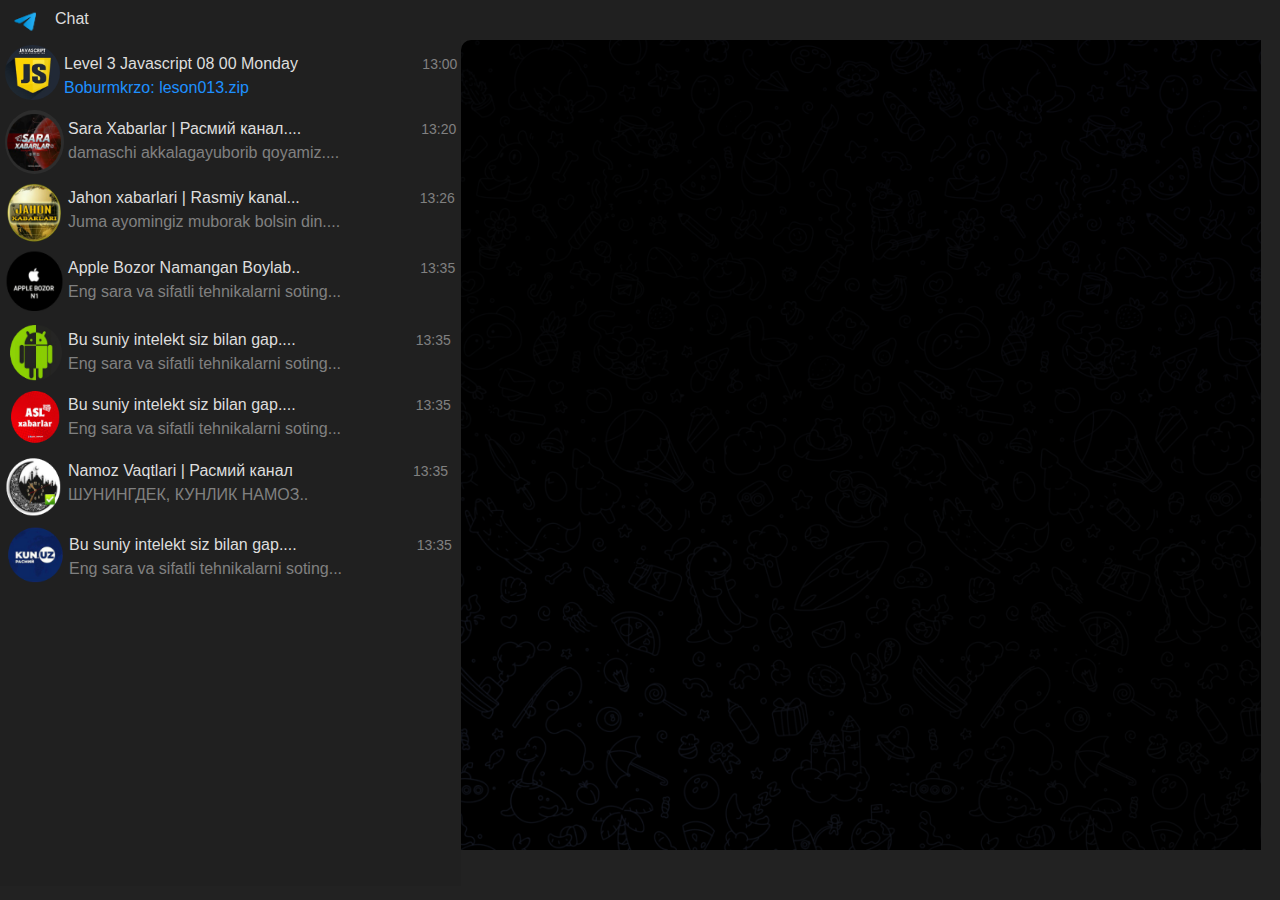
<file: index.html>
<!DOCTYPE html>
<html lang="en">
<head>
    <meta charset="UTF-8">
    <meta name="viewport" content="width=device-width, initial-scale=1.0">
    <title>Document</title>
    <link rel="stylesheet" href="https://cdnjs.cloudflare.com/ajax/libs/font-awesome/6.4.0/css/all.min.css" integrity="sha512-iecdLmaskl7CVkqkXNQ/ZH/XLlvWZOJyj7Yy7tcenmpD1ypASozpmT/E0iPtmFIB46ZmdtAc9eNBvH0H/ZpiBw==" crossorigin="anonymous" referrerpolicy="no-referrer" />
    <link rel="stylesheet" href="./stle.css">
    <link rel="stylesheet" href="./media.css">
</head>
<body>
    <nav class="nav__top">
        <img src="./Снимок экрана 2023-09-01 104719.png" alt=""> <p>Chat</p>
    </nav>
    <header class="asaaaaaaalooo">
        <div class="said__bar">
            <nav class="navbar11">
                <div class="display">
                    <p>Изм.</p> <h3>Чаты</h3> <div class="dub">+</div>
                </div>
                <div class="block">
                    <div class="block__child"><img class="block__img" src="./2608347499176503232_99.jpg" alt=""></div>
                    <div class="block__child"><img class="block__img" src="./5247121572718822539_99.jpg" alt=""></div>
                    <div class="block__child"><img class="block__img" src="./5433665175048800855_99.jpg" alt=""></div>
                    <div class="block__child"><img class="block__img" src="./5472320774065992067_99.jpg" alt=""></div>
                    <div class="block__child"><img class="block__img" src="./5195288910958283396_99.jpg" alt=""></div>
                </div>
                <input class="poisk" type="text" placeholder="poisk">
            </nav>
            <!-- <img class="asror" src="./Снимок экрана 2023-09-01 123441.png" alt=""> -->
             
           
                <div onclick="active()" class="parant">
                    <div class="img__rasim__div">
                        <img class="asror1" src="./5368733232402648430_99.jpg" alt="">
                    </div>
                    <div class="text__sozlarnig__divi">
                        <p class="parraaaa">Level 3 Javascript 08 00 Monday <span>13:00</span></p> 
                        <p class="opla">Boburmkrzo: leson013.zip</p>
                    
                    </div>
                </div>
          
            
            <a class="a__n__href" href="./yozuv.html">
                <div onclick="active()"  class="parant">
                    <div class="img__rasim__div">
                        <img class="asror11" src="./Снимок экрана 2023-09-01 131035.png" alt="">
                    </div>
                    <div class="text__sozlarnig__divi">
                        <p class="parraaaa">Sara Xabarlar | Расмий канал....<span>13:20</span></p> 
                        <p class="opla lola">damaschi akkalagayuborib qoyamiz....</p>
                    
                    </div>
                </div>
            </a>
            <div onclick="active()"  class="parant">
                <div class="img__rasim__div">
                    <img class="asror11" src="./Снимок экрана 2023-09-01 131624.png" alt="">
                </div>
                <div class="text__sozlarnig__divi">
                    <p class="parraaaa">Jahon xabarlari | Rasmiy kanal...<span>13:26</span></p> 
                    <p class="opla lola">Juma ayomingiz muborak bolsin din....</p>
                
                </div>
            </div>
            <div onclick="active()"  class="parant">
                <div class="img__rasim__div">
                    <img class="asror11" src="./Снимок экрана 2023-09-01 132905.png" alt="">
                </div>
                <div class="text__sozlarnig__divi">
                    <p class="parraaaa">Apple Bozor Namangan Boylab..<span>13:35</span></p> 
                    <p class="opla lola">Eng sara va sifatli tehnikalarni soting...</p>
                
                </div>
            </div>
            <div onclick="active()"  class="parant">
                <div class="img__rasim__div">
                    <img class="asror11" src="./Снимок экрана 2023-09-01 133957.png" alt="">
                </div>
                <div class="text__sozlarnig__divi">
                    <p class="parraaaa">Bu suniy intelekt siz bilan gap....<span>13:35</span></p> 
                    <p class="opla lola">Eng sara va sifatli tehnikalarni soting...</p>
                
                </div>
            </div>
            <div onclick="active()"  class="parant">
                <div class="img__rasim__div">
                    <img class="asror11" src="./Снимок экрана 2023-09-02 113454.png" alt="">
                </div>
                <div class="text__sozlarnig__divi">
                    <p class="parraaaa">Bu suniy intelekt siz bilan gap....<span>13:35</span></p> 
                    <p class="opla lola">Eng sara va sifatli tehnikalarni soting...</p>
                
                </div>
            </div>
            <div onclick="active()"  class="parant">
                <div class="img__rasim__div">
                    <img class="asror11" src="./Снимок экрана 2023-09-02 201232.png" alt="">
                </div>
                <div class="text__sozlarnig__divi">
                    <p class="parraaaa">Namoz Vaqtlari ️️| Расмий канал<span>13:35</span></p> 
                    <p class="opla lola">ШУНИНГДЕК, КУНЛИК НАМОЗ..
                    </p>
                
                </div>
            </div>
            <div onclick="active()"  class="parant">
                <div class="img__rasim__div">
                    <img class="asror111" src="./Снимок экрана 2023-09-02 201553.png" alt="">
                </div>
                <div class="text__sozlarnig__divi">
                    <p class="parraaaa">Bu suniy intelekt siz bilan gap....<span>13:35</span></p> 
                    <p class="opla lola">Eng sara va sifatli tehnikalarni soting...</p>
                
                </div>
            </div>
        </div>
        <div class="box__chat">
            <div class="asaala" id="box__chat1">
                <nav class="navbar">
                    <img class="Javascript1" src="./5368733232402648430_99.jpg" alt=""><p>Level 3 Javascript 08 00 Monday <span>12 учасстников</span></p>
                    <i class="fa-solid fa-light fa-magnifying-glass icons"></i><i class="fa-solid fa-light fa-bars icons plast"></i>
                </nav>
                <div class="wrapper1">
                   
                </div>
                <div id="lola__lola" class="chatga__salom">
                    <input class="lellet" type="text" placeholder="sobsheniya"> <button onclick="createMassage()" class="ooooo"><img src="./Снимок экрана 2023-09-01 104719.png" alt=""></button>
            </div>
            
            </div>
        </div>
            
    </header>
    
    <script src="./app.js"></script>
</body>
</html>
</file>
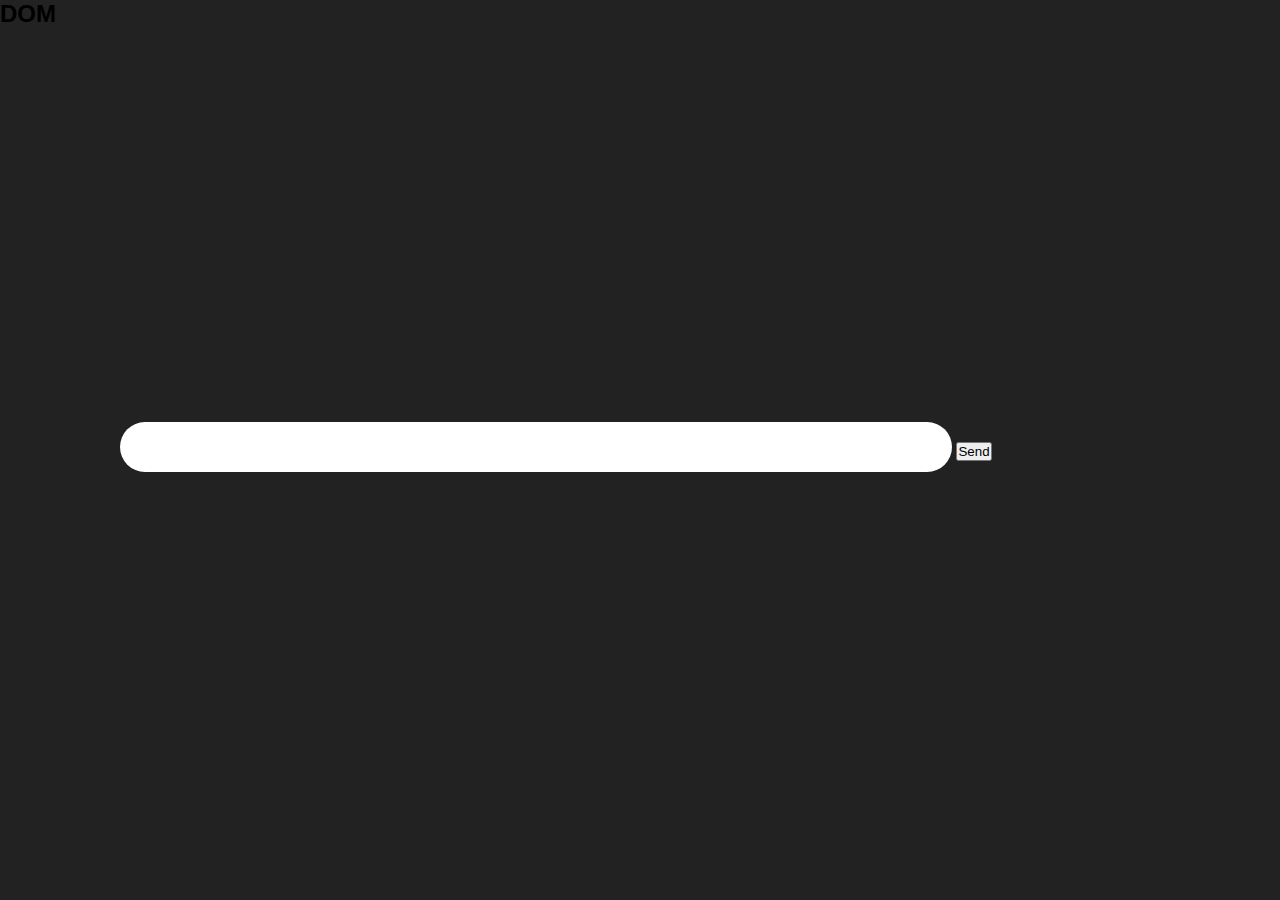
<file: 1.html>
<!DOCTYPE html>
<html lang="en">
<head>
    <meta charset="UTF-8">
    <meta name="viewport" content="width=device-width, initial-scale=1.0">
    <title>Document</title>
    <link rel="stylesheet" href="./stle.css">
</head>
<body>
    <h2>DOM</h2>
    <p class="desc"></p>
    
        <input class="inp" type="text">
        <button onclick="createMassage()">Send</button>
    
  
    <script src="./app.js"></script>
</body>
</html>
</file>
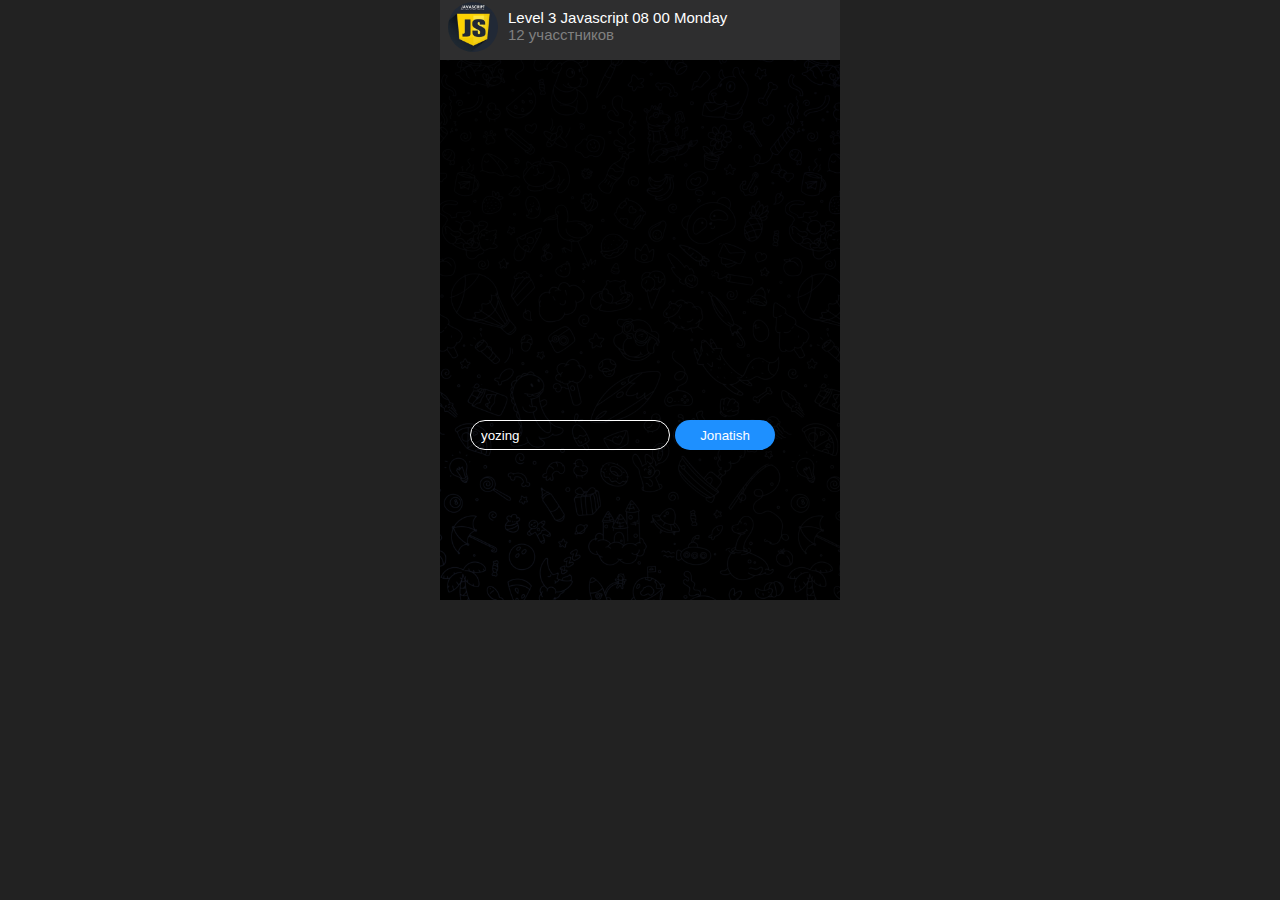
<file: yozuv.html>
<!DOCTYPE html>
<html lang="en">
<head>
    <meta charset="UTF-8">
    <meta name="viewport" content="width=device-width, initial-scale=1.0">
    <title>Document</title>
    <link rel="stylesheet" href="./yozuv.css">
    <link rel="stylesheet" href="./stle.css">
</head>
<body>
    <div class="main">
       
        <div class="box111111">
            <!-- <nav class="navbar">
                <img class="Javascript1" src="./5368733232402648430_99.jpg" alt=""><p>Level 3 Javascript 08 00 Monday <span>12 учасстников</span></p>
                <i class="fa-solid fa-light fa-magnifying-glass icons"></i><i class="fa-solid fa-light fa-bars icons plast"></i>
            </nav> -->
            <nav class="nav__bor">
                <img class="Java" src="./5368733232402648430_99.jpg" alt="">
                <p>Level 3 Javascript 08 00 Monday 
                    <br><span>12 учасстников</span>
                </p>
            </nav>
                <!-- <input class="lellet aloll" type="text" placeholder="jonatish"><button class="ooooo" onclick="createMassage()" ><img src="./Снимок экрана 2023-09-01 104719.png" alt=""></button> -->
            <input class=" inkut" type="text" placeholder="yozing"><button onclick="createMassage()" class="buton ">Jonatish</button>
        </div>
    </div>
    <!-- <script src="./app.js"></script> -->
    <script src="./a.js"></script>
</body>
</html>
</file>
<file: stle.css>
*{
    margin: 0;
    padding: 0;
    box-sizing: border-box;
    font-family: sans-serif;
}
body{
    background: #222;
}
.nav__top{
    width: 100%;
    height: 40px;
    display: flex;
    background: #202020;
}
.nav__top img{
    height: 35px;
    margin: 1px 10px;
}
.nav__top p {
    padding-top: 10px;
    color: #ddd;
}
.said__bar{
    max-width: 570px;
    min-height: 94vh;
    overflow: scroll;
    overflow: auto;
    background: #202020;
}
.a__n__href{
    text-decoration: none;
}
.asror__img__clone__telegram{
    width: 100%;
    height: 50px;
}
.box__chat{
    width: 800px;
    height: 90vh;
    background: url("./Снимок\ экрана\ 2023-09-01\ 104311.png") no-repeat center/cover;
    border-radius: 10px 0px 0px 0px;
    overflow: auto;
}
header{
    display: flex;
}
/* .asror{
    width: 100%;

} */
.asror1{
    width: 55px;
    height: 55px;
    border-radius: 50%;
   
}
.parant{
    max-width: 500px;
    min-height: 60px;
    margin-top: 5px;
    display: flex;
    padding-left: 5px;
   
}
.text__sozlarnig__divi{
    width: 90%;
    height: 60px;
 
    padding: 10px 4px;
}
.parant:hover{
    background: rgb(28, 28, 28);
}
.gulll:hover{
    background: rgb(28, 28, 28);
}
.gulll{
    width: 100%;
    background: #202020;
    border: none;
}
.text__sozlarnig__divi .parraaaa{
    color: #ddd;
}
.text__sozlarnig__divi p span{
    padding-left: 120px;
    padding-top: 10px;
    color: blue;
    color: dodgerblue;
    font-size: 14px;
    color: gray;
}
.opla{
    padding-top: 6px;
    color: dodgerblue;
}
.asror11{
    width: 59px;
    height: 100%;
    border-radius: 50%;
}
.lola{
    color: gray;
}

.box{
    width: 200px;
    background: rgb(125, 248, 125);
    padding: 16px;
    margin: 10px 50px;
    border-radius: 10px 10px 10px 0;
    animation: box .4s forwards;
    opacity: 0;
    transform: scale(.6);     
    
}
@keyframes box {
    to{
        opacity: 1;
        transform: scale(1);
    }
}
.box span{
    text-align: right;
    font-size: 12px;
    display: block;
}
.partner{
    margin-left: 500px;
    border-radius: 10px 10px 0px 10px;
    background: #d5f5fc;
    margin-top: 0px;
 
}
.wrapper{
    display: flex;
    flex-direction: column;
    flex-direction: column-reverse;
    padding-top: 100px;
}

.wrapper1{
    display: flex;
    flex-direction: column-reverse;
}
.gulll{
   transition: .6s;
   padding: 0px 0px;
}
.inp{
    width: 65%;
    height: 50px;
    border-radius: 200px;
    font-size: 28px;
    padding-left: 20px;
    border: none;
    margin-top: 394px;
    margin-left: 120px;
}
.btn{
    width: 90px;
    height: 40px;
    background: darkblue;
    color: #ddd;
    border-radius: 20px;
    border: none;
}
.btn:active{
    background-color: dodgerblue;
}
.btn:hover{
    background-color: blue;
}
.asror111{
    width: 60px;
    margin-top: -6px;
}
.a__href{
    text-decoration: none;  
}
.lellet{
    width: 420px;
    height: 50px;
    border-radius: 40px;
    border: none;
    background: #202020;
   
    padding-left: 20px;
    color: #fff;
    margin-left: 80px;
    position: sticky;
    top: 0;
    left: 0;
    bottom: 0;
    z-index: 1;
    margin-top: 375px;
}
.lellet::placeholder{
    color: #fff;
}
.chatga__salom button{
    width: 150px;
    height: 50px;
    background: #202020;
    border-radius: 40px;
    border: none;
    transition: .1s;
    margin-top: 30px;
}
.chatga__salom button img{
    width: 30px;
    height: 30px;
}
.chatga__salom button:active{
    border: 2px solid #ddd;
}
.chatga__salom button:hover{
    border: 2px solid #ddd;
}

.partner11111112221{
    margin-left: 450px;
    background-color: rgb(0, 56, 111);
    color: #fff;
    border-radius: 20px 20px 0px 20px;
    
}
.box__chat{
    
 
    position: relative;
}
.asaala{
    display: none;
    position: relative;
    transition: 1.5s;
}
.navbar{
    width: 100%;
    height: 60px;
   
    border-radius: 10px 0px 0px 0px;
    background: #2e2e2f;
    position: sticky;
    z-index: 2;
    top: 0;
    left: 0;
    bottom: 0;
    display: flex;
    color: #fff;
}
.Javascript1{
    border-radius: 50%;
    width: 56px;
    height: 56px;
    margin-left: 5px;
}
.navbar p{
    width: 250px;
    padding-top: 10px;
    padding-left: 10px;
}
.navbar p span{
    color: gray;
}
.icons{
    font-size: 18px;
    padding-top: 15px;
    padding-left: 50%;
}
.plast{
    padding-left: 20px;
}
.chatga__salom{
    position: relative;
}
.asaaaaaaalooo{
    width: 100%;
}
.navbar11{
    width: 430px;
    height: 170px;
    display: none;
    padding: 10px 15px;
    
    /* background: ; */
}
.navbar11 p {
    color: dodgerblue;
  
}
.display{
    display: flex;
    gap: 20px;
    color: #fff;
    justify-content: space-between;
}
.dub{
    width: 22px;
    height: 22px;
    border-radius: 50%;
    border: 1px solid blue;
    text-align: center;
    font-size: 17px;
    color: blue;
}
.block{
    display: flex;
    gap: 20px;
    /* overflow: auto; */
    margin-top: 15px;
    justify-content: space-between;
}
/* rgb(0, 13, 158); */
.block__child{
    width: 60px;
    height: 60px;
    border: 2px solid blue;
    border-radius: 50%;
}
.block__img{
    width: 100%;
    height: 100%;
    border-radius: 50%;
}
.poisk{
    width: 90%;
    height: 35px;
    border-radius: 10px;
    text-align: center;
    margin: auto;
    display: block;
    margin-top: 15px;
    border: none;
    background: black;
    color: gray;
}
</file>
<file: media.css>
@media screen and (max-width: 1234px)  {
    
    .nav__top{
        max-width: 1250px;
    }
    .said__bar{
        width: 1300px;
        
    }
    .box__chat{
        width: 1300px;
        height: 515px;
    }
    /* .parant{
        width: 1250px;
    }
     */

}
@media screen and (max-width: 720px) {
    .box__chat{
        display: none;
    }
}
@media screen and (max-width: 500px) {
    .said__bar{
        width: 600px;
    }
    .gulll{
        width: 600px;
    }
}
@media screen and (max-width: 476px) {
    .said__bar{
        width: 700px;
    }
    .gulll{
        width: 700px;
    }
    .parraaaa{
        font-size: 14px;
    }
    .opla{
        font-size: 13px;
    }
}
@media screen and (max-width: 413px) {
    .said__bar{
        width: 700px;
    }
    .gulll{
        width: 700px;
    }
    .parraaaa{
        font-size: 14px;
    }
    .opla{
        font-size: 13px;
    }
    .nav__top{
        display: none;
    }
    .navbar11{
        display: block;
    }
    .parant{
        width: 500px;
        
    }
    .gulll{
        width: 500px;
    }
    .said__bar{
        width: 500px;
    }
    .text__sozlarnig__divi p span{
        padding-left: 40px;
    }
}
@media screen and (max-width: 400px) {
    .said__bar{
        width: 450px;
    }
    .gulll{
        width: 450px;
    }
    .parraaaa{
        font-size: 14px;
    }
    .parant{
        width: 450px;
    }
    .opla{
        font-size: 13px;
    }
    .asror1{
        width: 55px;
        height: 55px;
    }
   
    
}
</file>
<file: yozuv.css>
*{
    margin: 0;
    padding: 0;
    box-sizing: border-box;
    font-family: sans-serif;
}
body{
    background: #202020;
}
.box111111{
    width: 400px;
    height: 600px;
    background: url("./Снимок\ экрана\ 2023-09-01\ 104311.png") no-repeat center/cover;
    margin: auto;
    overflow: auto;
}
.ooooo{
    width: 80px;
    height: 43px;
    background: #202020;
    border-radius: 40px;
    border: none;
    transition: .1s;
    margin-top: 30px;
}
.ooooo:active{
    border: 2px solid #ddd;
}
.ooooo:hover{
    border: 2px solid #ddd;
}
.lellet{
    width: 370px;
    height: 50px;
    border-radius: 40px;
    border: none;
    background: #202020;
   
    padding-left: 20px;
    color: #fff;
    margin-left: 80px;
    position: sticky;
    top: 0;
    left: 0;
    bottom: 0;
    z-index: 1;
    margin-top: 375px;
}
.nav__bor{
    width: 100%;
    height: 60px;
    /* border: 1px solid red; */
    padding: 2px 2%;
    background: #2e2e2f;
    display: flex;
}
.Java{
    width: 50px;
    height: 50px;
    border-radius: 50%;
}
.nav__bor p{
    color: #fff;
    font-size: 15px;
    padding-top: 7px;
    padding-left: 10px;
}
.nav__bor p span{
    color: gray;
}
.inkut{
    width: 200px;
    height: 30px;
    padding-left: 10px;
    margin-left: 30px;
    margin-top: 90%;
    border-radius: 20px;
    border: none;
    background: transparent;
    border: 1px solid #fff;
    color: #fff;
}
.inkut::placeholder{
    color: #fff;
}
.buton{
    width: 100px;
    height: 30px;
    border-radius: 30px;
    border: none;
    background-color: dodgerblue;
    color: #fff;
    margin-left: 5px;
}
.buton:active{
    background-color: darkblue;
}
.op{
    width: 100%;
    height: 50px;
    border: 1px solid red;
    margin-top: 120%;
}
</file>
